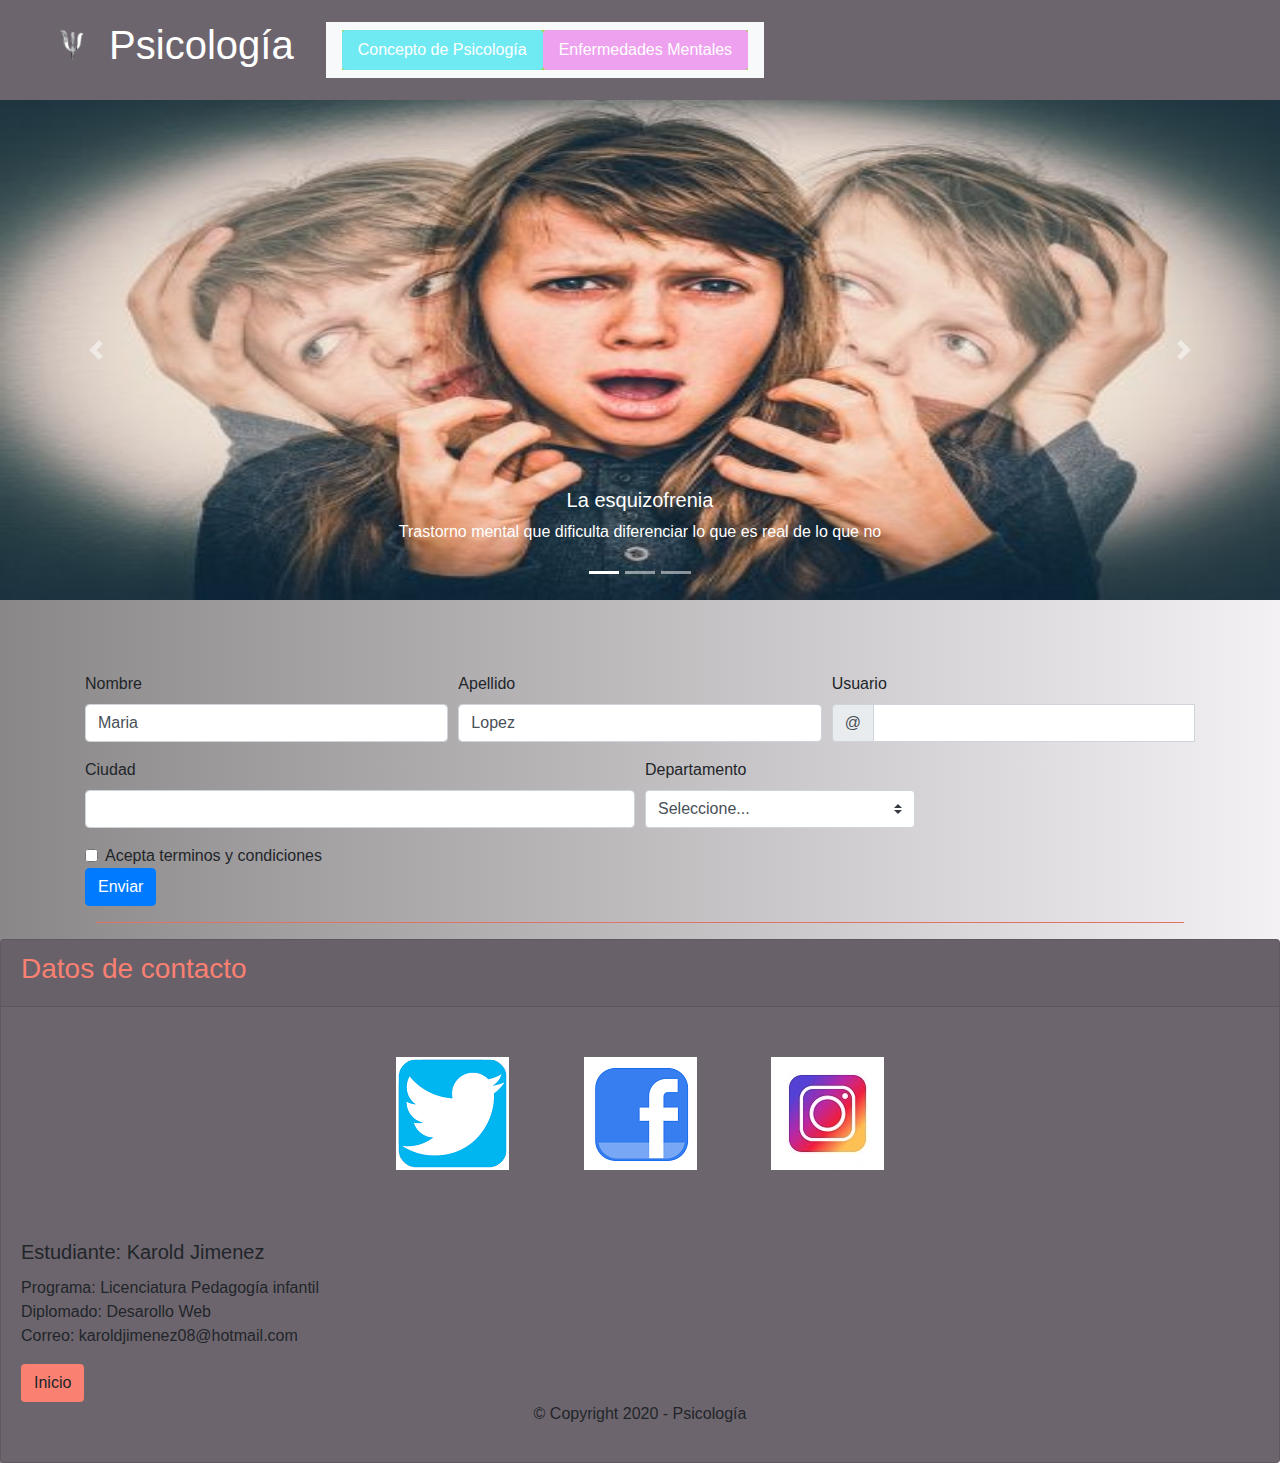
<file: ProyectoFinalUnidad2/index.html>
<!DOCTYPE html>
<html lang="es">

<head>
  <meta charset="UTF-8">
  <meta name="viewport" content="width=device-width, initial-scale=1.0">
  <title>Psicologia</title>
  <link rel="icon" href="iconos/logo_psico.png">
  <link rel="stylesheet" href="https://stackpath.bootstrapcdn.com/bootstrap/4.4.1/css/bootstrap.min.css"
    integrity="sha384-Vkoo8x4CGsO3+Hhxv8T/Q5PaXtkKtu6ug5TOeNV6gBiFeWPGFN9MuhOf23Q9Ifjh" crossorigin="anonymous">
  <link rel="stylesheet" href="css/styles.css">
 <link rel="stylesheet" href="css/footer.css">

  
</head>

<body>

  <nav class="navbar navbar-expand-lg navbar-light" style="background-color: #6d656e;">
    <a class="navbar-brand text-light" href="#"></a>
    <button class="navbar-toggler" type="button" data-toggle="collapse" data-target="#navbarSupportedContent"
      aria-controls="navbarSupportedContent" aria-expanded="false" aria-label="Toggle navigation">
      <span class="navbar-toggler-icon"></span>
    </button>

    <nav class="navbar navbar-light" style="background-color: #6d656e;"> 
      <a class="navbar-brand" style="background-color: #6d656e;" href="index.html">
        <h1 style="color: white;"> <img src="iconos/logo3.gif" width="50" height="50" class="d-inline-block align-top" alt="">
          Psicología</h1>
      </a>
    </nav>

    <nav class="navbar navbar-light bg-light">
      <ul class="nav nav-pills" style="background-color: #a2d84c;">
        <li class="nav-item">
          <a class="nav-link active" style="background-color: #6feaf3;" href="Concepto.html">Concepto de Psicología</a>
        </li>
        <li class="nav-item">
          <a class="nav-link active" style="background-color: #eea1ee;" href="Enfermedades.html">Enfermedades Mentales</a>
        </li>
      </ul>

    </nav>
    
  </nav>
  <!--
    <div class="container">
        <div class="row">
          <div class="col" id="column">
            1 
          </div>
          <div class="col" id="column">
            2 
          </div>
          <div class="col" id="column">
            3
          </div>
          <div class="col" id="column">
            4
          </div>
          <div class="col" id="column">
           5
          </div>
          <div class="col" id="column">
            6
          </div>
          <div class="col" id="column">
            7
          </div>
          <div class="col" id="column">
            8
          </div><div class="col" id="column">
            9
          </div>
          <div class="col" id="column">
            10
          </div>
          <div class="col" id="column">
            11
          </div>
          <div class="col" id="column">
            12
          </div>
        </div>
      </div>
    -->
   

  <div id="carouselExampleCaptions" class="carousel slide" data-ride="carousel">
    <ol class="carousel-indicators">
      <li data-target="#carouselExampleCaptions" data-slide-to="0" class="active"></li>
      <li data-target="#carouselExampleCaptions" data-slide-to="1"></li>
      <li data-target="#carouselExampleCaptions" data-slide-to="2"></li>
    </ol>
    <div class="carousel-inner">
      <div class="carousel-item active">
        <img src="imagenes/imagen0.jpg" class="d-block w-100" width="800" height="500" alt="...">
        <div class="carousel-caption d-none d-md-block">
          <h5>La esquizofrenia</h5>
          <p>Trastorno mental que dificulta diferenciar lo que es real de lo que no</p>
        </div>
      </div>
      <div class="carousel-item">
        <img src="imagenes/imagen1.jpg" class="d-block w-100" width="800" height="500" alt="...">
        <div class="carousel-caption d-none d-md-block">
          <h5>Depresion</h5>
          <p>Trastorno mental que se caracteriza por una profunda tristeza, decaimiento anímico, baja autoestima,
            pérdida de interés por todo y disminución de las funciones psíquicas..</p>
        </div>
      </div>
      <div class="carousel-item">
        <img src="imagenes/imagen2.jpg" class="d-block w-100" width="800" height="500" alt="...">
        <div class="carousel-caption d-none d-md-block">
          <h5>Trastornos Alimenticios</h5>
          <p>Manifestaciones extremas de una variedad de preocupaciones por el peso y la comida.</p>
        </div>
      </div>
    </div>
    <a class="carousel-control-prev" href="#carouselExampleCaptions" role="button" data-slide="prev">
      <span class="carousel-control-prev-icon" aria-hidden="true"></span>
      <span class="sr-only">Anterior</span>
    </a>
    <a class="carousel-control-next" href="#carouselExampleCaptions" role="button" data-slide="next">
      <span class="carousel-control-next-icon" aria-hidden="true"></span>
      <span class="sr-only">Siguiente</span>
    </a>
  </div>
  <br>
  <br>
  <br>


<div class="container">
  <form class="needs-validation" novalidate>
    <div class="form-row">
      <div class="col-md-4 mb-3">
        <label for="validationCustom01">Nombre</label>
        <input type="text" class="form-control" id="validationCustom01" value="Maria" required>
        <div class="valid-feedback">
          Looks good!
        </div>
      </div>
      <div class="col-md-4 mb-3">
        <label for="validationCustom02">Apellido</label>
        <input type="text" class="form-control" id="validationCustom02" value="Lopez" required>
        <div class="valid-feedback">
          Looks good!
        </div>
      </div>
      <div class="col-md-4 mb-3">
        <label for="validationCustomUsername">Usuario</label>
        <div class="input-group">
          <div class="input-group-prepend">
            <span class="input-group-text" id="inputGroupPrepend">@</span>
          </div>
          <input type="text" class="form-control" id="validationCustomUsername" aria-describedby="inputGroupPrepend" required>
          <div class="invalid-feedback">
            Por favor escriba su usuario.
          </div>
        </div>
      </div>
    </div>
    <div class="form-row">
      <div class="col-md-6 mb-3">
        <label for="validationCustom03">Ciudad</label>
        <input type="text" class="form-control" id="validationCustom03" required>
        <div class="invalid-feedback">
          Por favor escriba su ciudad.
        </div>
      </div>
      <div class="col-md-3 mb-3">
        <label for="validationCustom04">Departamento</label>
        <select class="custom-select" id="validationCustom04" required>
          <option selected disabled value="">Seleccione...</option>
          <option>...</option>
        </select>
        <div class="invalid-feedback">
          Por favor escoja un departamento valido.
        </div>
      </div>
      </div>
    </div>
    <div class="container">
      <div class="form-check">
        <input class="form-check-input" type="checkbox" value="" id="invalidCheck" required>
        <label class="form-check-label" for="invalidCheck">
          Acepta terminos y condiciones
        </label>
        <div class="invalid-feedback">
          Debe aceptar antes de enviar.
        </div>
      </div>
    </div>
    <div class="container">
    <button class="btn btn-primary" type="submit">Enviar</button>
  </form>
</div>
</div>
</div>

<footer>
  <hr width="85%" color="salmon">
<div class="card" style="background-color: #6d656e;">
  <div class="card-header" style="color: salmon;">
   <h3>Datos de contacto</h3> 
  </div>
  <div class="iconosredes">

    <div class="ajusteicono">
        <a target="_blank" href="https://twitter.com/__T_A_D__?s=20"> <img src="iconos/twitter.png" alt=""onclick="return confirmacion()"></a>
    </div>

    <div class="ajusteicono">
        <a target="_blank" href="https://www.facebook.com/groups/231081357705469/"><img src="iconos/facebook.png" alt=""onclick="return confirmacion()"></a>
    </div>

    <div class="ajusteicono">
        <a target="_blank" href="https://instagram.com/trastornos_alimenticios?igshid=1bdwoovyzzw49"><img src="iconos/instagram.jpg" alt="" onclick="return confirmacion()"></a>

    </div>
</div>
  <div class="card-body">
    <h5 class="card-title"> Estudiante: Karold Jimenez</h5>
    <p class="card-text"> Programa: Licenciatura Pedagogía infantil <br>
      Diplomado: Desarollo Web <br>
      Correo: karoldjimenez08@hotmail.com <br></p>
      
    <a href="#" class="btn btn" style="background-color: salmon;">Inicio</a>
    <p class="text-center">&copy; Copyright 2020 - Psicología</p>
  </div>
</div>
</footer>

 





  <script src="https://code.jquery.com/jquery-3.4.1.slim.min.js"
    integrity="sha384-J6qa4849blE2+poT4WnyKhv5vZF5SrPo0iEjwBvKU7imGFAV0wwj1yYfoRSJoZ+n"
    crossorigin="anonymous"></script>
  <script src="https://cdn.jsdelivr.net/npm/popper.js@1.16.0/dist/umd/popper.min.js"
    integrity="sha384-Q6E9RHvbIyZFJoft+2mJbHaEWldlvI9IOYy5n3zV9zzTtmI3UksdQRVvoxMfooAo"
    crossorigin="anonymous"></script>
  <script src="https://stackpath.bootstrapcdn.com/bootstrap/4.4.1/js/bootstrap.min.js"
    integrity="sha384-wfSDF2E50Y2D1uUdj0O3uMBJnjuUD4Ih7YwaYd1iqfktj0Uod8GCExl3Og8ifwB6"
    crossorigin="anonymous"></script>
    
</body>

</html>
</file>
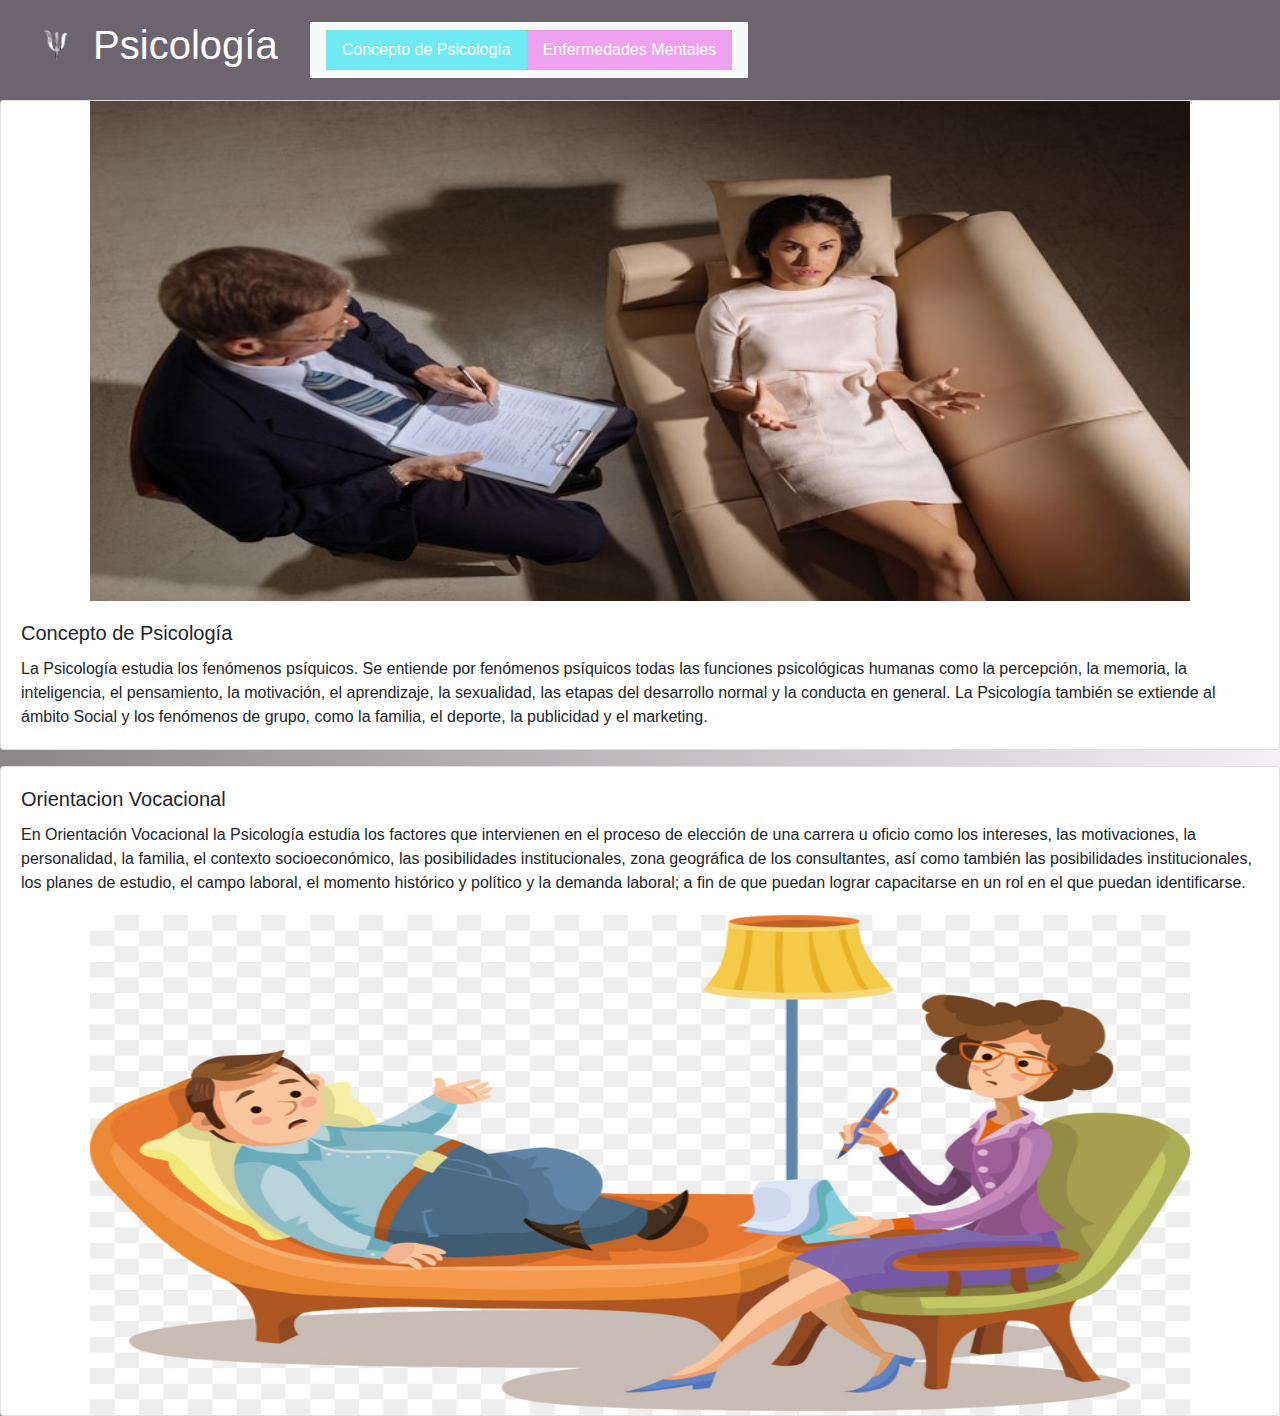
<file: ProyectoFinalUnidad2/Concepto.html>
<!DOCTYPE html>
<html lang="es">

<head>
  <meta charset="UTF-8">
  <meta name="viewport" content="width=device-width, initial-scale=1.0">
  <title>Psicologia</title>
  <link rel="icon" href="iconos/logo_psico.png">
  <link rel="stylesheet" href="https://stackpath.bootstrapcdn.com/bootstrap/4.4.1/css/bootstrap.min.css"
    integrity="sha384-Vkoo8x4CGsO3+Hhxv8T/Q5PaXtkKtu6ug5TOeNV6gBiFeWPGFN9MuhOf23Q9Ifjh" crossorigin="anonymous">
  <link rel="stylesheet" href="css/styles.css">

</head>

<body>

  <nav class="navbar navbar-expand-lg navbar-light" style="background-color:#6d656e;">
    <!-- <a class="navbar-brand text-light" href="Enfermedades.html"></a>
    <button class="navbar-toggler" type="button" data-toggle="collapse" data-target="#navbarSupportedContent"
      aria-controls="navbarSupportedContent" aria-expanded="false" aria-label="Toggle navigation">
      <span class="navbar-toggler-icon"></span>
    </button> -->

    <nav class="navbar navbar-light" style="background-color: #6d656e;">
      <a class="navbar-brand" style="background-color: #6d656e;" href="index.html">
        <h1 style="color: white;"> <img src="iconos/logo3.gif" width="50" height="50" class="d-inline-block align-top"
            alt="">
          Psicología</h1>
      </a>
    </nav>

    <nav class="navbar navbar-light bg-light">
      <ul class="nav nav-pills" style="background-color: #a2d84c;">
        <li class="nav-item">
          <a class="nav-link active" style="background-color: #6feaf3;" href="Concepto.html">Concepto de Psicología</a>
        </li>
        <li class="nav-item">
          <a class="nav-link active" style="background-color: #eea1ee;" href="Enfermedades.html">Enfermedades
            Mentales</a>
        </li>
      </ul>

    </nav>
  </nav>

  <div class="card mb-3">
    <img src="imagenes/psicologo.jpg" class="mx-auto d-block" width="1100" height="500" alt="Responsive image">
    <div class="card-body">
      <h5 class="card-title">Concepto de Psicología</h5>
      <p class="card-text">La Psicología estudia los fenómenos psíquicos. Se entiende por fenómenos psíquicos todas las
        funciones psicológicas humanas como la percepción, la memoria, la inteligencia, el pensamiento, la motivación,
        el aprendizaje, la sexualidad, las etapas del desarrollo normal y la conducta en general.
        La Psicología también se extiende al ámbito Social y los fenómenos de grupo, como la familia, el deporte, la
        publicidad y el marketing.
      </p>

    </div>
  </div>
  <div class="card">
    <div class="card-body">
      <h5 class="card-title">Orientacion Vocacional</h5>
      <p class="card-text">En Orientación Vocacional la Psicología estudia los factores que intervienen en el proceso de
        elección de una carrera u oficio como los intereses, las motivaciones, la personalidad, la familia, el contexto
        socioeconómico, las posibilidades institucionales, zona geográfica de los consultantes, así como también las
        posibilidades institucionales, los planes de estudio, el campo laboral, el momento histórico y político y la
        demanda laboral; a fin de que puedan lograr capacitarse en un rol en el que puedan identificarse.</p>

    </div>
    <img src="imagenes/psico.jpg" class="mx-auto d-block" width="1100" height="500" alt="Responsive image">
  </div>
  
  <script src="https://code.jquery.com/jquery-3.4.1.slim.min.js"
    integrity="sha384-J6qa4849blE2+poT4WnyKhv5vZF5SrPo0iEjwBvKU7imGFAV0wwj1yYfoRSJoZ+n"
    crossorigin="anonymous"></script>
  <script src="https://cdn.jsdelivr.net/npm/popper.js@1.16.0/dist/umd/popper.min.js"
    integrity="sha384-Q6E9RHvbIyZFJoft+2mJbHaEWldlvI9IOYy5n3zV9zzTtmI3UksdQRVvoxMfooAo"
    crossorigin="anonymous"></script>
  <script src="https://stackpath.bootstrapcdn.com/bootstrap/4.4.1/js/bootstrap.min.js"
    integrity="sha384-wfSDF2E50Y2D1uUdj0O3uMBJnjuUD4Ih7YwaYd1iqfktj0Uod8GCExl3Og8ifwB6"
    crossorigin="anonymous"></script>
</body>

</html>
</file>
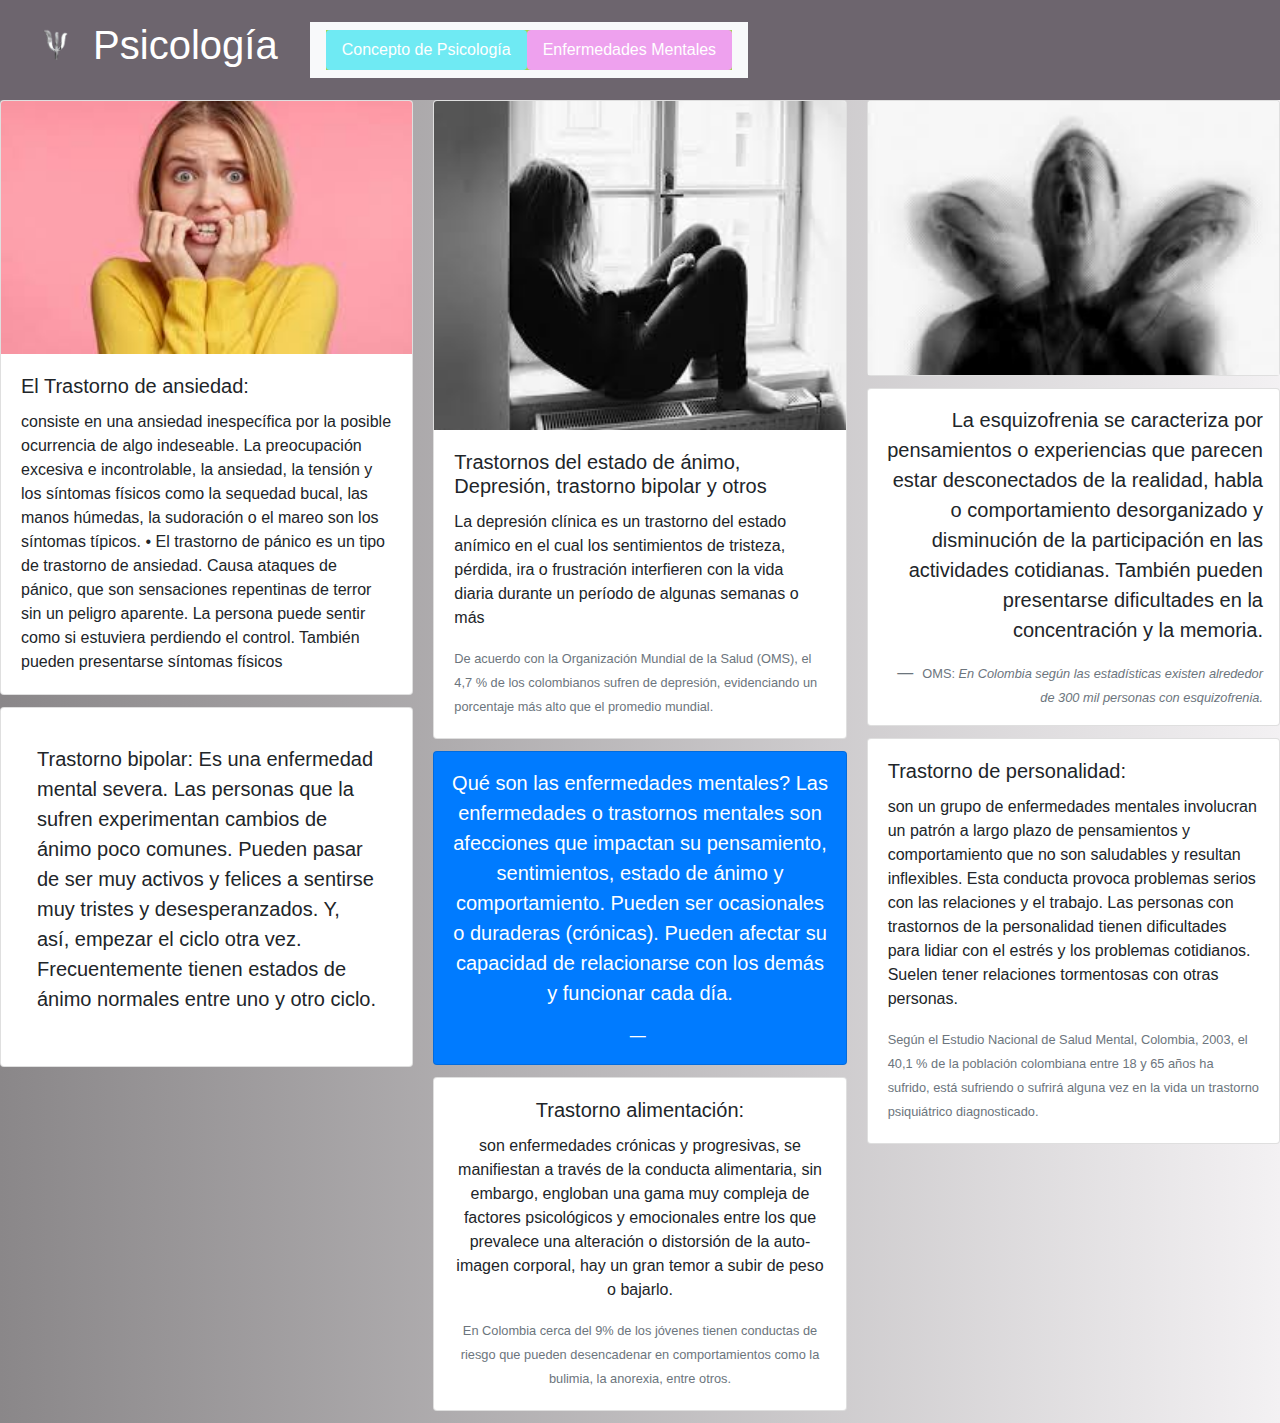
<file: ProyectoFinalUnidad2/Enfermedades.html>
<!DOCTYPE html>
<html lang="es">

<head>
  <meta charset="UTF-8">
  <meta name="viewport" content="width=device-width, initial-scale=1.0">
  <title>Psicologia</title>
  <link rel="icon" href="iconos/logo_psico.png">
  <link rel="stylesheet" href="https://stackpath.bootstrapcdn.com/bootstrap/4.4.1/css/bootstrap.min.css"
    integrity="sha384-Vkoo8x4CGsO3+Hhxv8T/Q5PaXtkKtu6ug5TOeNV6gBiFeWPGFN9MuhOf23Q9Ifjh" crossorigin="anonymous">
  <link rel="stylesheet" href="css/styles.css">


</head>

<body>

  <nav class="navbar navbar-expand-lg navbar-light" style="background-color: #6d656e;">
    <!-- <a class="navbar-brand text-light" href="#"></a>
    <button class="navbar-toggler" type="button" data-toggle="collapse" data-target="#navbarSupportedContent"
      aria-controls="navbarSupportedContent" aria-expanded="false" aria-label="Toggle navigation">
      <span class="navbar-toggler-icon"></span>
    </button> -->

    <nav class="navbar navbar-light" style="background-color: #6d656e;">
      <a class="navbar-brand" style="background-color: #6d656e;" href="index.html">
        <h1 style="color: white;"> <img src="iconos/logo3.gif" width="50" height="50" class="d-inline-block align-top"
            alt="">
          Psicología</h1>
      </a>
    </nav>

    <nav class="navbar navbar-light bg-light">
      <ul class="nav nav-pills" style="background-color: #a2d84c;">
        <li class="nav-item">
          <a class="nav-link active" style="background-color: #6feaf3;" href="Concepto.html">Concepto de Psicología</a>
        </li>
        <li class="nav-item">
          <a class="nav-link active" style="background-color: #eea1ee;" href="Enfermedades.html">Enfermedades
            Mentales</a>
        </li>
      </ul>

    </nav>

  </nav>
  <div class="card-columns">
    <div class="card">
      <img src="imagenes/ansiedad.jpg" class="card-img-top" alt="...">
      <div class="card-body">
        <h5 class="card-title">El Trastorno de ansiedad:</h5>
        <p class="card-text">consiste en una ansiedad inespecífica por la posible ocurrencia de algo indeseable. La
          preocupación excesiva e incontrolable, la ansiedad, la tensión y los síntomas físicos como la sequedad bucal,
          las manos húmedas, la sudoración o el mareo son los síntomas típicos.
          • El trastorno de pánico es un tipo de trastorno de ansiedad. Causa ataques de pánico, que son sensaciones
          repentinas de terror sin un peligro aparente. La persona puede sentir como si estuviera perdiendo el control.
          También pueden presentarse síntomas físicos
        </p>
      </div>
    </div>
    <div class="card p-3">
      <blockquote class="blockquote mb-0 card-body">
        <p>Trastorno bipolar:
          Es una enfermedad mental severa. Las personas que la sufren experimentan cambios de ánimo poco comunes. Pueden
          pasar de ser muy activos y felices a sentirse muy tristes y desesperanzados. Y, así, empezar el ciclo otra
          vez. Frecuentemente tienen estados de ánimo normales entre uno y otro ciclo.
        </p>

      </blockquote>
    </div>
    <div class="card">
      <img src="imagenes/depresion.jpg" class="card-img-top" alt="...">
      <div class="card-body">
        <h5 class="card-title">Trastornos del estado de ánimo, Depresión, trastorno bipolar y otros</h5>
        <p class="card-text">La depresión clínica es un trastorno del estado anímico en el cual los sentimientos de
          tristeza, pérdida, ira o frustración interfieren con la vida diaria durante un período de algunas semanas o
          más</p>
        <p class="card-text"><small class="text-muted">De acuerdo con la Organización Mundial de la Salud (OMS), el 4,7
            % de los colombianos sufren de depresión, evidenciando un porcentaje más alto que el promedio
            mundial.</small></p>
      </div>
    </div>
    <div class="card bg-primary text-white text-center p-3">
      <blockquote class="blockquote mb-0">
        <p>Qué son las enfermedades mentales?
          Las enfermedades o trastornos mentales son afecciones que impactan su pensamiento, sentimientos, estado de
          ánimo y comportamiento. Pueden ser ocasionales o duraderas (crónicas). Pueden afectar su capacidad de
          relacionarse con los demás y funcionar cada día.</p>
        <footer class="blockquote-footer text-white">
        </footer>
      </blockquote>
    </div>
    <div class="card text-center">
      <div class="card-body">
        <h5 class="card-title">Trastorno alimentación:</h5>
        <p class="card-text">son enfermedades crónicas y progresivas, se manifiestan a través de la conducta
          alimentaria, sin embargo, engloban una gama muy compleja de factores psicológicos y emocionales entre los que
          prevalece una alteración o distorsión de la auto-imagen corporal, hay un gran temor a subir de peso o bajarlo.
        </p>
        <p class="card-text"><small class="text-muted">En Colombia cerca del 9% de los jóvenes tienen conductas de
            riesgo que pueden desencadenar en comportamientos como la bulimia, la anorexia, entre otros.</small></p>
      </div>
    </div>
    <div class="card">
      <img src="imagenes/esquizofrenia.jpg" class="card-img-top" alt="...">
    </div>
    <div class="card p-3 text-right">
      <blockquote class="blockquote mb-0">
        <p>La esquizofrenia se caracteriza por pensamientos o experiencias que parecen estar desconectados de la
          realidad, habla o comportamiento desorganizado y disminución de la participación en las actividades
          cotidianas. También pueden presentarse dificultades en la concentración y la memoria.
        </p>
        <footer class="blockquote-footer">
          <small class="text-muted">
            OMS: <cite title="Source Title">En Colombia según las estadísticas existen alrededor de 300 mil personas con
              esquizofrenia.</cite>
          </small>
        </footer>
      </blockquote>
    </div>
    <div class="card">
      <div class="card-body">
        <h5 class="card-title">Trastorno de personalidad: </h5>
        <p class="card-text">son un grupo de enfermedades mentales involucran un patrón a largo plazo de pensamientos y
          comportamiento que no son saludables y resultan inflexibles. Esta conducta provoca problemas serios con las
          relaciones y el trabajo. Las personas con trastornos de la personalidad tienen dificultades para lidiar con el
          estrés y los problemas cotidianos. Suelen tener relaciones tormentosas con otras personas.</p>
        <p class="card-text"><small class="text-muted">Según el Estudio Nacional de Salud Mental, Colombia, 2003, el
            40,1 % de la población colombiana entre 18 y 65 años ha sufrido, está sufriendo o sufrirá alguna vez en la
            vida un trastorno psiquiátrico diagnosticado.</small></p>
      </div>
    </div>
  </div>



  <script src="https://code.jquery.com/jquery-3.4.1.slim.min.js"
    integrity="sha384-J6qa4849blE2+poT4WnyKhv5vZF5SrPo0iEjwBvKU7imGFAV0wwj1yYfoRSJoZ+n"
    crossorigin="anonymous"></script>
  <script src="https://cdn.jsdelivr.net/npm/popper.js@1.16.0/dist/umd/popper.min.js"
    integrity="sha384-Q6E9RHvbIyZFJoft+2mJbHaEWldlvI9IOYy5n3zV9zzTtmI3UksdQRVvoxMfooAo"
    crossorigin="anonymous"></script>
  <script src="https://stackpath.bootstrapcdn.com/bootstrap/4.4.1/js/bootstrap.min.js"
    integrity="sha384-wfSDF2E50Y2D1uUdj0O3uMBJnjuUD4Ih7YwaYd1iqfktj0Uod8GCExl3Og8ifwB6"
    crossorigin="anonymous"></script>
</body>

</html>
</file>
<file: ProyectoFinalUnidad2/css/styles.css>
#column {
    background-color: black;
    color: white;
    font-size: 30px;
}
#carousel {
    height: 500;
    width: 800;
}

.formulario {
    max-width: 100%;
    width: 500;
    margin: auto;
    margin-top: 30px;
    padding: 20px;
    box-shadow: 0 0 20px 1px coral;
    position: relative;
}

body {
    background: -webkit-linear-gradient(to right, rgb(138, 135, 137), rgb(243, 241, 243));
    background: linear-gradient(to right,rgb(138, 135, 137), rgb(243, 241, 243));
}
</file>
<file: ProyectoFinalUnidad2/css/footer.css>
footer{
    width: 100%;
}

.iconosredes{
    text-align: center;
}

.ajusteicono{
    display: inline-flex;
    margin: 50px 35px;
}

.textofooter{
    padding-top: 8px;
    width: 100%;
    font-family: cursive;
    text-align: center;
    color: white;
    font-size: 15px;
    background-color: salmon;
    height: 80px;
}
</file>
